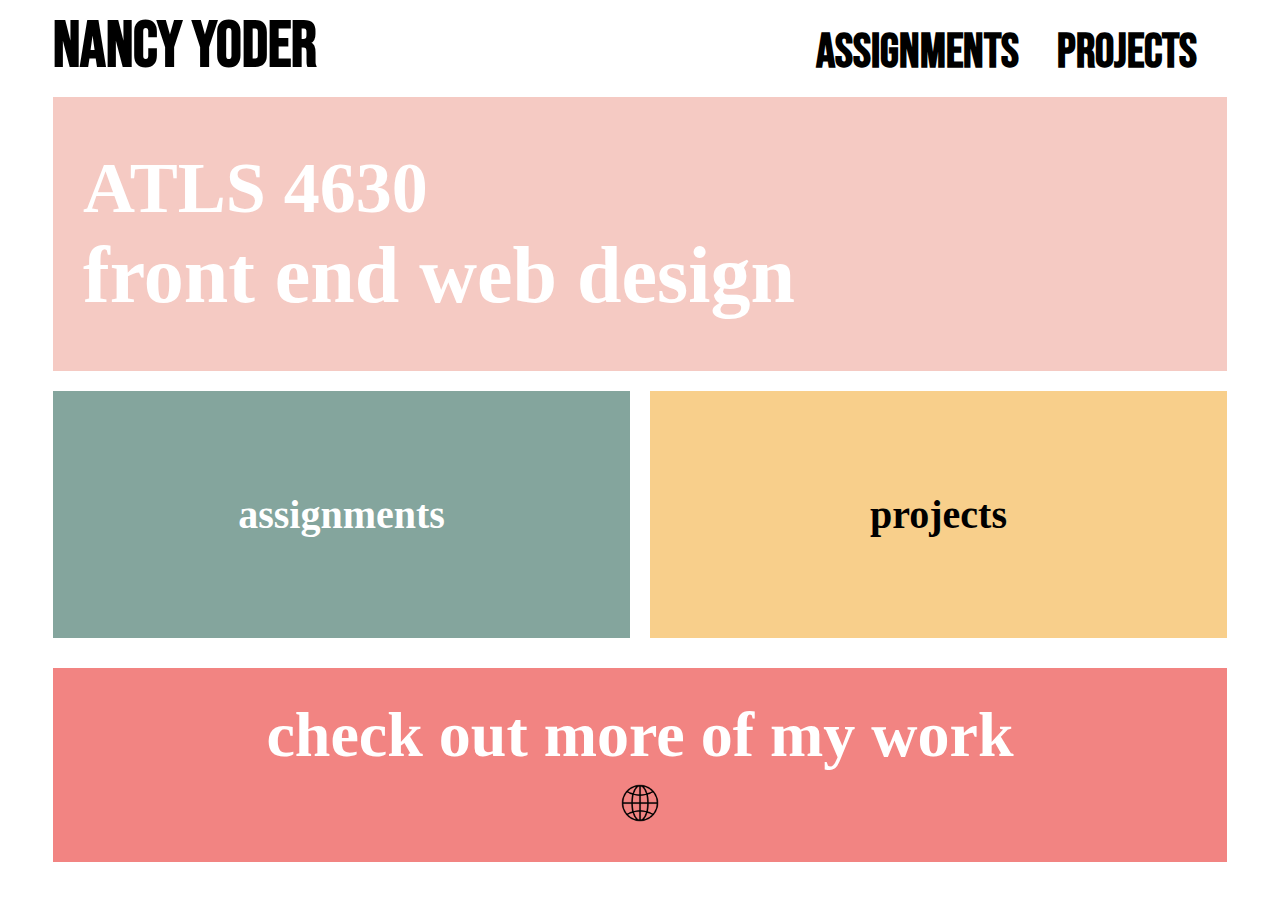
<file: index.html>
<!DOCTYPE html>
<html lang="en">
    <head>
        <title>FWD Class Portal</title>
        <meta charset="UTF-8"/>
        <link rel="stylesheet" href="styles.css">
        <link href='https://fonts.googleapis.com/css?family=Bebas Neue' rel='stylesheet'>
        <meta name="viewport" content="initial-scale=1">
    </head>

    <body>
        <div class = "wrapper">
            <div class = "top">
                <div class = "logo"><a href="index.html">Nancy Yoder</a></div>
                <div class = "nav">
                    <ul>
                        <li>
                            <a href="assignments.html">assignments</a>
                        </li>
                        <li>
                            <a href="projects.html">projects</a>
                        </li>

                    </ul>
                </div>
            </div>
            <div class = "title">
                <header class = "ATLS">ATLS 4630</header>
                <header class="fwd">front end web design</header>
            </div>
            <div class = "row">
                <div class = "box-1"><a id="assign" href="assignments.html">assignments</a></div>
                
                <div class = "box-2"><a href="projects.html">projects</a></div>
            </div>
            <div class = "footer">
                <header id="check-out">check out more of my work</header>
                <a href="https://nancyyoder.myportfolio.com/"><img src="globe.png" alt="globe icon" style="width:42px;height:42px;"></a>
            </div>

        </div>
    </body>

</html>
</file>
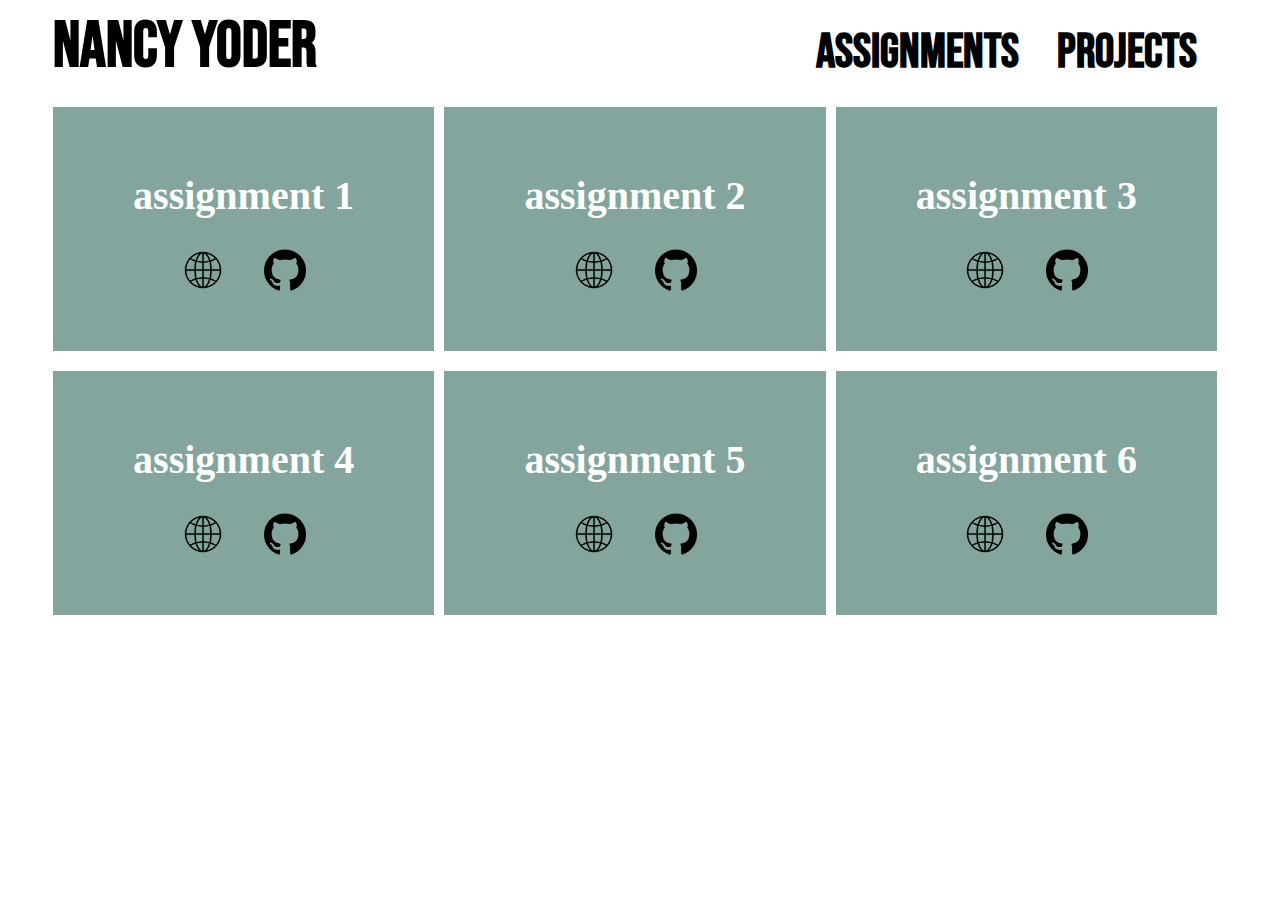
<file: assignments.html>
<!DOCTYPE html>
<html>
    <head>
        <title>FWD Class Portal Assignments</title>
        <meta charset="UTF-8"/>
        <link rel="stylesheet" href="styles.css">
        <link href='https://fonts.googleapis.com/css?family=Bebas Neue' rel='stylesheet'>
    </head>
    <body>
        <div class="wrapper">
            <div class = "top">
                <div class = "logo"><a href="index.html">Nancy Yoder</a></div>
                <div class = "nav">
                    <ul>
                        <li>
                            <a href="assignments.html">Assignments</a>
                        </li>
                        <li>
                            <a href="projects.html">Projects</a>
                        </li>

                    </ul>
                </div>
            </div>

            <div class = "row">
                <div class = "box-4"> 
                    <header class ="assign-head">assignment 1</header>
                    <a href="https://nancyyoder.github.io/fwd-assignment-1/"><img src="globe.png" class="g-hub" alt="globe icon" style="width:42px;height:42px;"></a>
                    <a href="https://github.com/nancyyoder/fwd-assignment-1"><img src="github-logo.png" class="web-site" alt="globe icon" style="width:42px;height:42px;"></a>
                </div>
                <div class = "box-4">
                    <header class ="assign-head">assignment 2</header>
                    <a href="https://nancyyoder.github.io/fwd-assignment-2/"><img src="globe.png" class="g-hub" alt="globe icon" style="width:42px;height:42px;"></a>
                    <a href="https://github.com/nancyyoder/fwd-assignment-2"><img src="github-logo.png" class="web-site" alt="globe icon" style="width:42px;height:42px;"></a>
                </div>
                <div class = "box-4">
                    <header class ="assign-head">assignment 3</header>
                    <a href="https://nancyyoder.github.io/fwd-assignment-3/"><img src="globe.png" class="g-hub" alt="globe icon" style="width:42px;height:42px;"></a>
                    <a href="https://github.com/nancyyoder/fwd-assignment-3"><img src="github-logo.png" class="web-site" alt="globe icon" style="width:42px;height:42px;"></a>
                </div>
            </div>
            <div class = "row">
                <div class = "box-4">
                    <header class ="assign-head">assignment 4</header>
                    <a href="https://nancyyoder.github.io/fwd-assignment-4/"><img src="globe.png" class="g-hub" alt="globe icon" style="width:42px;height:42px;"></a>
                    <a href="https://github.com/nancyyoder/fwd-assignment-4"><img src="github-logo.png" class="web-site" alt="globe icon" style="width:42px;height:42px;"></a>
                </div>
                <div class = "box-4">
                    <header class ="assign-head">assignment 5</header>
                    <a href="https://nancyyoder.github.io/fwd-assignment-5/"><img src="globe.png" class="g-hub" alt="globe icon" style="width:42px;height:42px;"></a>
                    <a href="https://github.com/nancyyoder/fwd-assignment-5"><img src="github-logo.png" class="web-site" alt="globe icon" style="width:42px;height:42px;"></a>
                </div>
                <div class = "box-4">
                    <header class ="assign-head">assignment 6</header>
                    <a href="under-construction.html"><img src="globe.png" class="g-hub" alt="globe icon" style="width:42px;height:42px;"></a>
                    <a href="https://github.com/nancyyoder/fwd-assignment-6"><img src="github-logo.png" class="web-site" alt="globe icon" style="width:42px;height:42px;"></a>
                </div>
            </div>
        </div>

    </body>

</html>
</file>
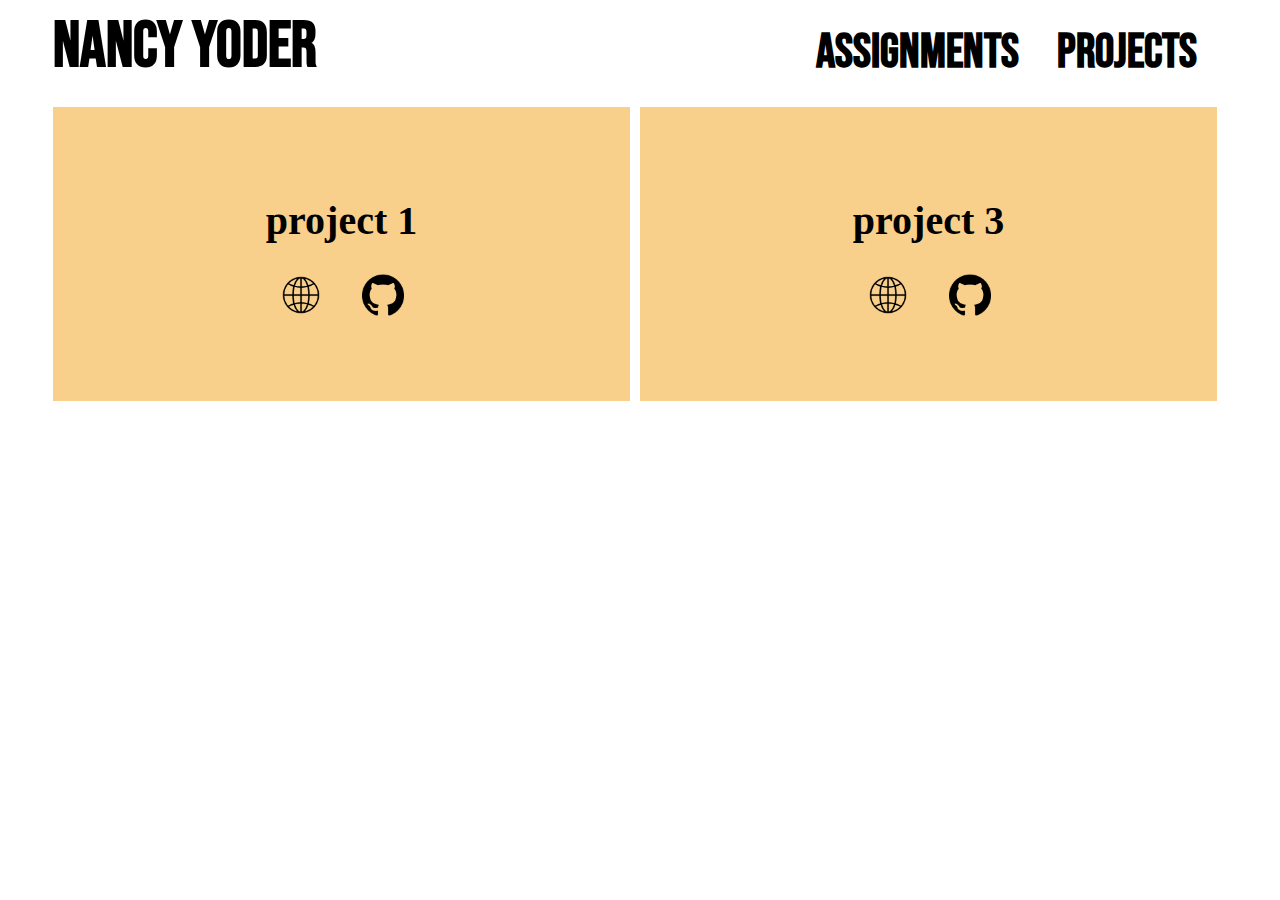
<file: projects.html>
<!DOCTYPE html>
<html>
    <head>
        <title>FWD Class Portal Projects</title>
        <meta charset="UTF-8"/>
        <link rel="stylesheet" href="styles.css">
        <link href='https://fonts.googleapis.com/css?family=Bebas Neue' rel='stylesheet'>
    </head>
    <body>
        <div class="wrapper">
            <div class = "top">
                <div class = "logo"><a href="index.html">Nancy Yoder</a></div>
                <div class = "nav">
                    <ul>
                        <li>
                            <a href="assignments.html">Assignments</a>
                        </li>
                        <li>
                            <a href="projects.html">Projects</a>
                        </li>

                    </ul>
                </div>
            </div>
            <div class = "row">
                <div class = "box-3">
                    <header class ="assign-head">project 1</header>
                    <a href="https://nancyyoder.github.io/fwd-project-1/index.html"><img src="globe.png" class="g-hub" alt="globe icon" style="width:42px;height:42px;"></a>
                    <a href="https://github.com/nancyyoder/fwd-project-1"><img src="github-logo.png" class="web-site" alt="globe icon" style="width:42px;height:42px;"></a>

                </div>
                <div class = "box-3">
                    <header class ="assign-head">project 3</header>
                    <a href="https://nancyyoder.github.io/fwd-project-3/"><img src="globe.png" class="g-hub" alt="globe icon" style="width:42px;height:42px;"></a>
                    <a href="https://github.com/nancyyoder/fwd-project-3"><img src="github-logo.png" class="web-site" alt="globe icon" style="width:42px;height:42px;"></a>
                </div>
            </div>
        </div>

    </body>

</html>
</file>
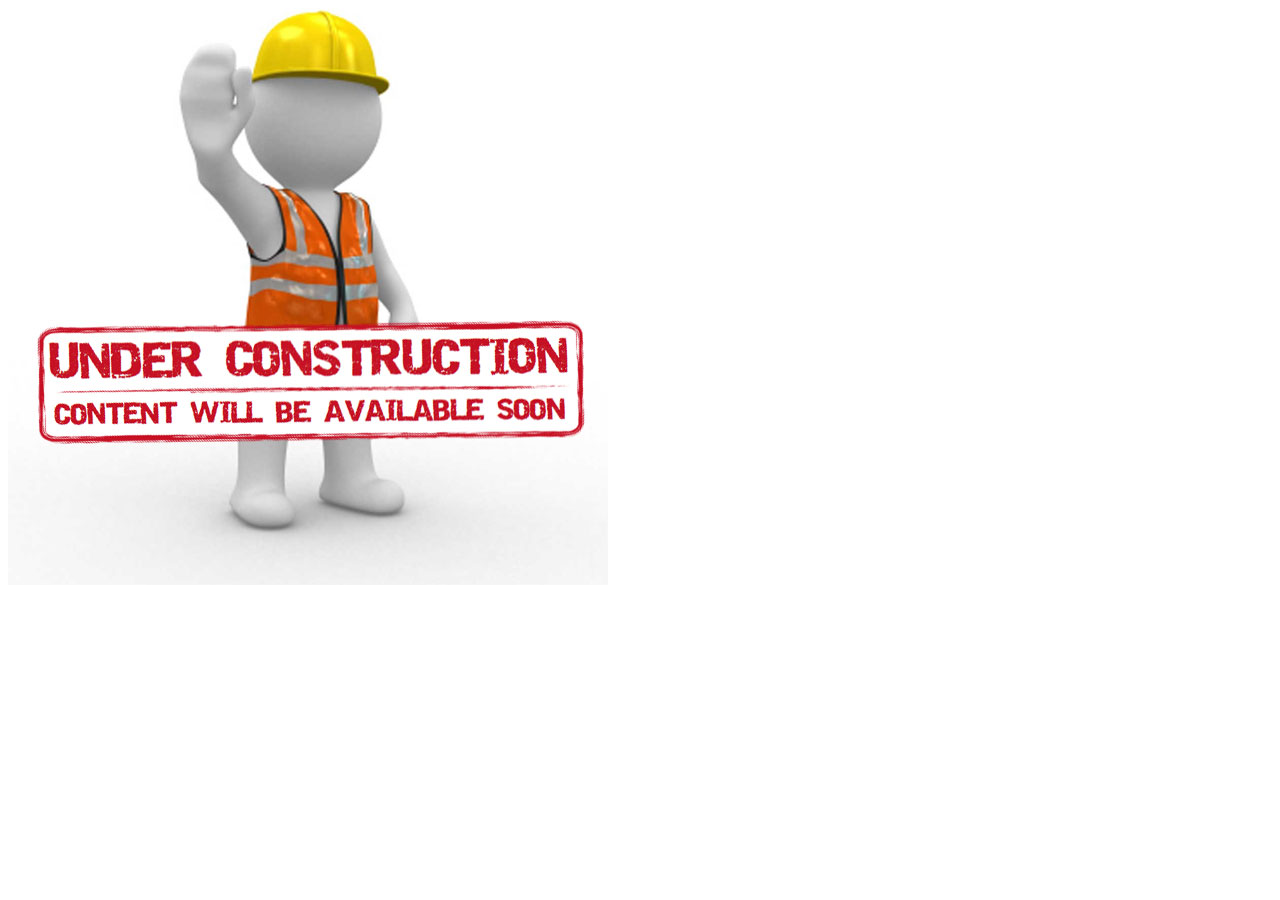
<file: under-construction.html>
<!DOCTYPE html>
<html>
    <head>
        <title>UNDER CONSTRUCTION</title>
        <meta charset="UTF-8"/>
        <link rel="stylesheet" href="styles.css">
        <link href='https://fonts.googleapis.com/css?family=Bebas Neue' rel='stylesheet'>
        <meta name="viewport" content="initial-scale=1">
    </head>

    <body>

        <img src="process/Page_Under_Construction.jpeg">

    </body>

</html>
</file>
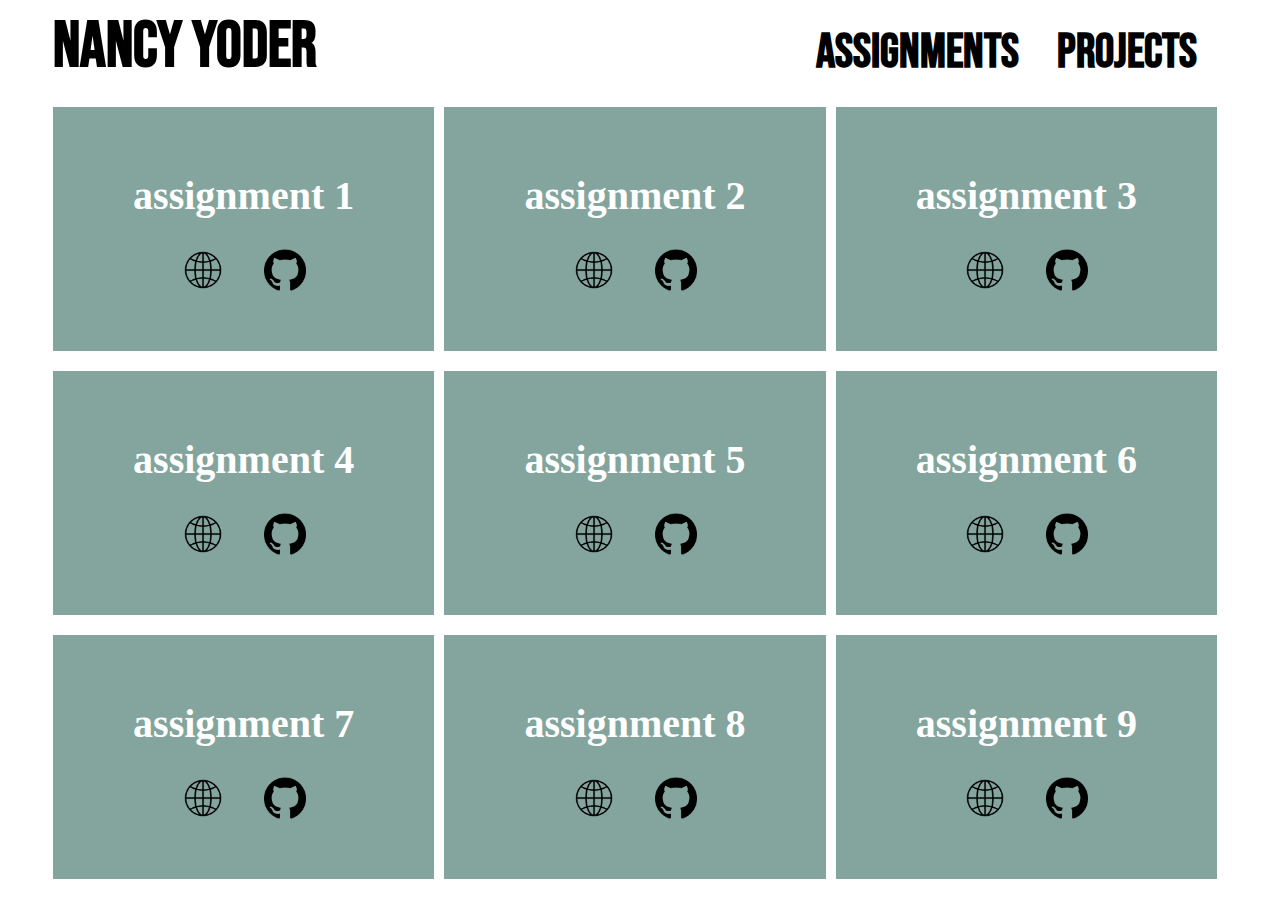
<file: code/assignments.html>
<!DOCTYPE html>
<html>
    <head>
        <title>FWD Class Portal Assignments</title>
        <meta charset="UTF-8"/>
        <link rel="stylesheet" href="styles.css">
        <link href='https://fonts.googleapis.com/css?family=Bebas Neue' rel='stylesheet'>
    </head>
    <body>
        <div class="wrapper">
            <div class = "top">
                <div class = "logo"><a href="index.html">Nancy Yoder</a></div>
                <div class = "nav">
                    <ul>
                        <li>
                            <a href="assignments.html">Assignments</a>
                        </li>
                        <li>
                            <a href="projects.html">Projects</a>
                        </li>

                    </ul>
                </div>
            </div>

            <div class = "row">
                <div class = "box-4"> 
                    <header class ="assign-head">assignment 1</header>
                    <a href="https://nancyyoder.github.io/fwd-assignment-1/"><img src="globe.png" class="g-hub" alt="globe icon" style="width:42px;height:42px;"></a>
                    <a href="https://github.com/nancyyoder/fwd-assignment-1"><img src="github-logo.png" class="web-site" alt="globe icon" style="width:42px;height:42px;"></a>
                </div>
                <div class = "box-4">
                    <header class ="assign-head">assignment 2</header>
                    <a href="under-construction.html"><img src="globe.png" class="g-hub" alt="globe icon" style="width:42px;height:42px;"></a>
                    <a href="under-construction.html"><img src="github-logo.png" class="web-site" alt="globe icon" style="width:42px;height:42px;"></a>
                </div>
                <div class = "box-4">
                    <header class ="assign-head">assignment 3</header>
                    <a href="under-construction.html"><img src="globe.png" class="g-hub" alt="globe icon" style="width:42px;height:42px;"></a>
                    <a href="under-construction.html"><img src="github-logo.png" class="web-site" alt="globe icon" style="width:42px;height:42px;"></a>
                </div>
            </div>
            <div class = "row">
                <div class = "box-4">
                    <header class ="assign-head">assignment 4</header>
                    <a href="under-construction.html"><img src="globe.png" class="g-hub" alt="globe icon" style="width:42px;height:42px;"></a>
                    <a href="under-construction.html"><img src="github-logo.png" class="web-site" alt="globe icon" style="width:42px;height:42px;"></a>
                </div>
                <div class = "box-4">
                    <header class ="assign-head">assignment 5</header>
                    <a href="under-construction.html"><img src="globe.png" class="g-hub" alt="globe icon" style="width:42px;height:42px;"></a>
                    <a href="under-construction.html"><img src="github-logo.png" class="web-site" alt="globe icon" style="width:42px;height:42px;"></a>
                </div>
                <div class = "box-4">
                    <header class ="assign-head">assignment 6</header>
                    <a href="under-construction.html"><img src="globe.png" class="g-hub" alt="globe icon" style="width:42px;height:42px;"></a>
                    <a href="under-construction.html"><img src="github-logo.png" class="web-site" alt="globe icon" style="width:42px;height:42px;"></a>
                </div>
            </div>
            <div class = "row">
                <div class = "box-4">
                    <header class ="assign-head">assignment 7</header>
                    <a href="under-construction.html"><img src="globe.png" class="g-hub" alt="globe icon" style="width:42px;height:42px;"></a>
                    <a href="under-construction.html"><img src="github-logo.png" class="web-site" alt="globe icon" style="width:42px;height:42px;"></a>
                </div>
                <div class = "box-4">
                    <header class ="assign-head">assignment 8</header>
                    <a href="under-construction.html"><img src="globe.png" class="g-hub" alt="globe icon" style="width:42px;height:42px;"></a>
                    <a href="under-construction.html"><img src="github-logo.png" class="web-site" alt="globe icon" style="width:42px;height:42px;"></a>
                </div>
                <div class = "box-4">
                    <header class ="assign-head">assignment 9</header>
                    <a href="under-construction.html"><img src="globe.png" class="g-hub" alt="globe icon" style="width:42px;height:42px;"></a>
                    <a href="under-construction.html"><img src="github-logo.png" class="web-site" alt="globe icon" style="width:42px;height:42px;"></a>
                </div>
            </div>
        </div>

    </body>

</html>
</file>
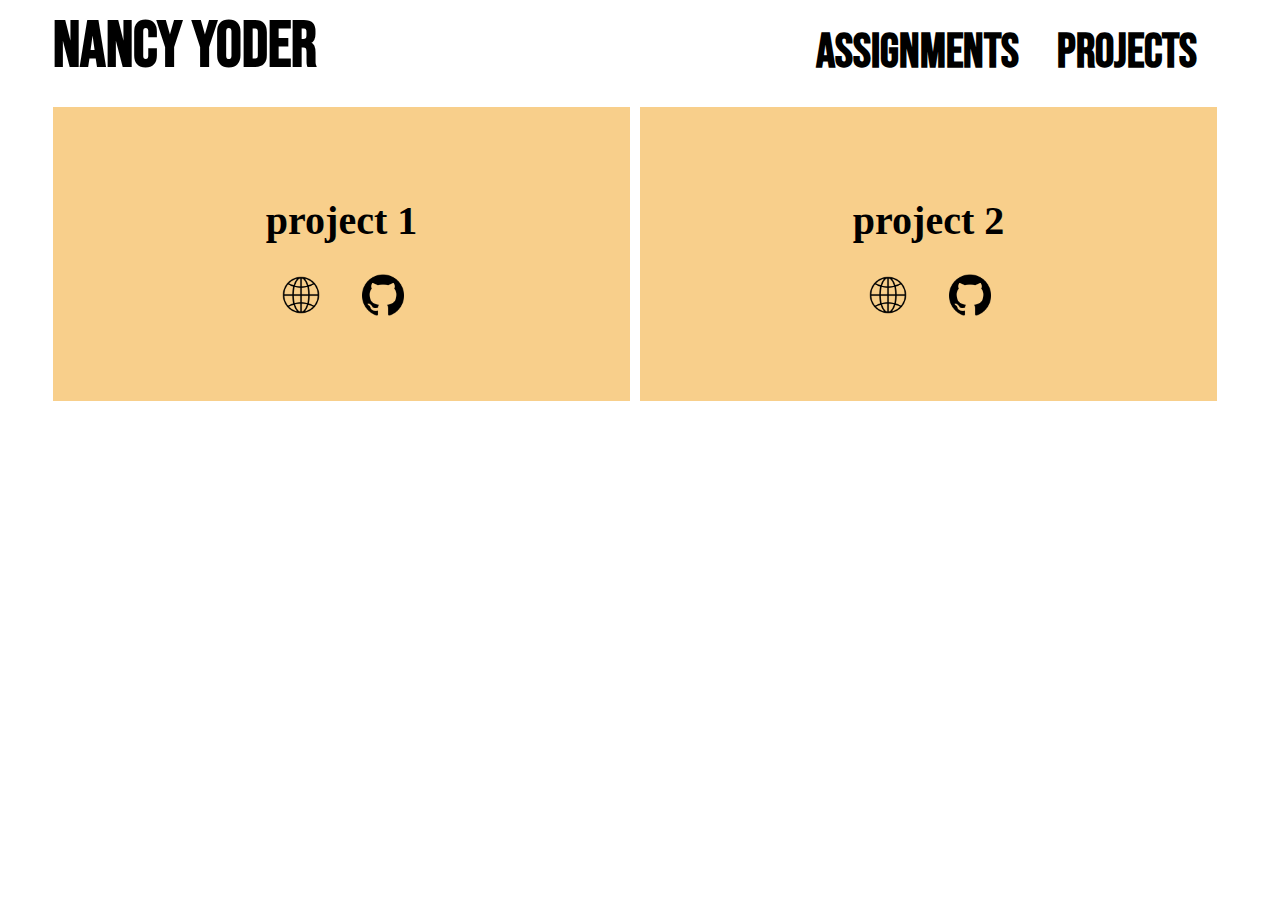
<file: code/projects.html>
<!DOCTYPE html>
<html>
    <head>
        <title>FWD Class Portal Projects</title>
        <meta charset="UTF-8"/>
        <link rel="stylesheet" href="styles.css">
        <link href='https://fonts.googleapis.com/css?family=Bebas Neue' rel='stylesheet'>
    </head>
    <body>
        <div class="wrapper">
            <div class = "top">
                <div class = "logo"><a href="index.html">Nancy Yoder</a></div>
                <div class = "nav">
                    <ul>
                        <li>
                            <a href="assignments.html">Assignments</a>
                        </li>
                        <li>
                            <a href="projects.html">Projects</a>
                        </li>

                    </ul>
                </div>
            </div>
            <div class = "row">
                <div class = "box-3">
                    <header class ="assign-head">project 1</header>
                    <a href="under-construction.html"><img src="globe.png" class="g-hub" alt="globe icon" style="width:42px;height:42px;"></a>
                    <a href="under-construction.html"><img src="github-logo.png" class="web-site" alt="globe icon" style="width:42px;height:42px;"></a>

                </div>
                <div class = "box-3">
                    <header class ="assign-head">project 2</header>
                    <a href="under-construction.html"><img src="globe.png" class="g-hub" alt="globe icon" style="width:42px;height:42px;"></a>
                    <a href="under-construction.html"><img src="github-logo.png" class="web-site" alt="globe icon" style="width:42px;height:42px;"></a>
                </div>
            </div>
        </div>

    </body>

</html>
</file>
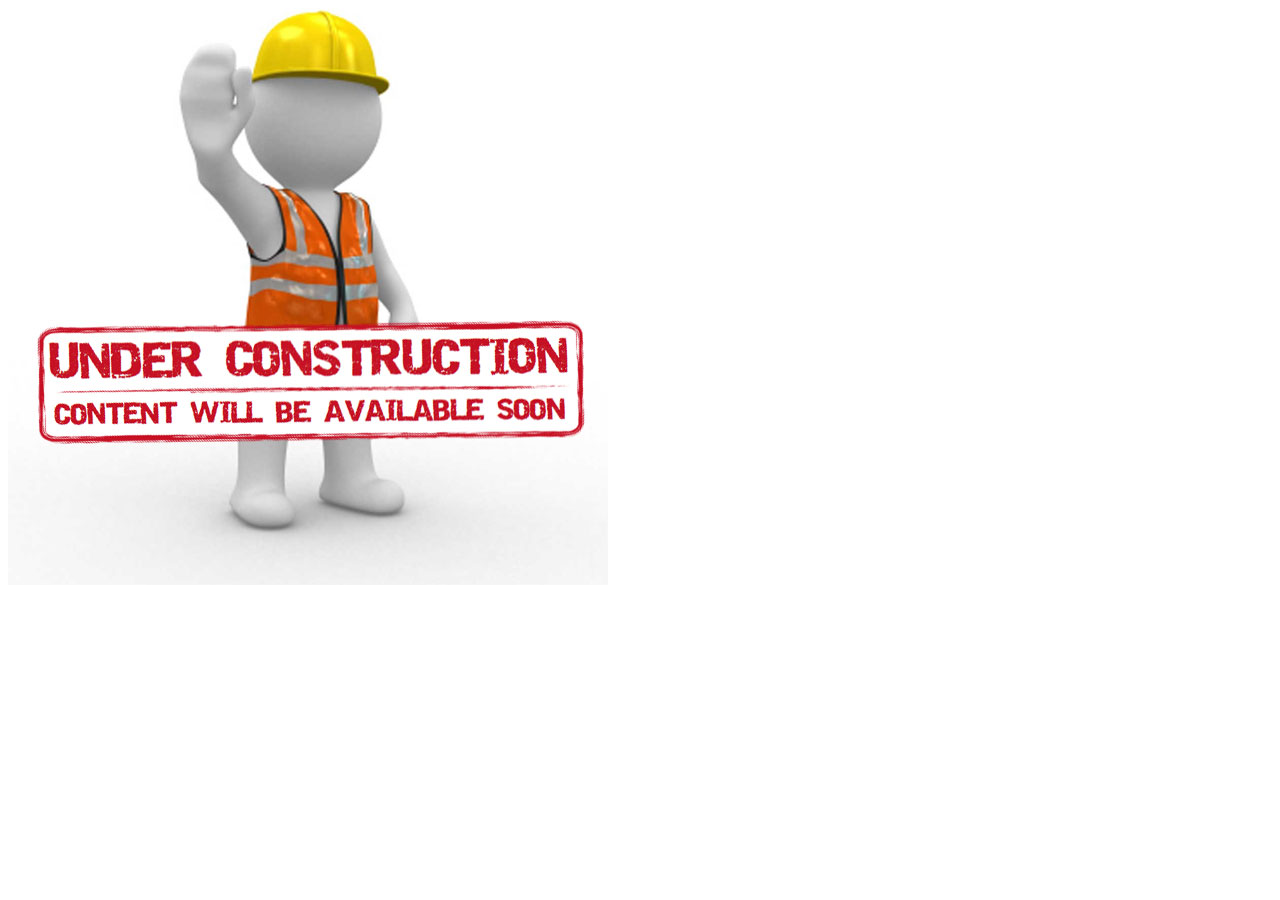
<file: code/under-construction.html>
<!DOCTYPE html>
<html>
    <head>
        <title>UNDER CONSTRUCTION</title>
        <meta charset="UTF-8"/>
        <link rel="stylesheet" href="styles.css">
        <link href='https://fonts.googleapis.com/css?family=Bebas Neue' rel='stylesheet'>
        <meta name="viewport" content="initial-scale=1">
    </head>

    <body>

        <img src="../process/Page_Under_Construction.jpeg">

    </body>

</html>
</file>
<file: styles.css>
.wrapper {
    display: flex;  
    flex-flow: row wrap;
    font-weight: bold;
    text-align: center; 
    justify-content: center;
    /* padding: 10px; */
}

.top{
    display: flex;
    /* align-items: stretch;
    padding: 10px; */
    flex: 1 100%;
    margin-right: 45px;
    margin-left: 45px;
}

.logo{
    /* background-color: blanchedalmond; */
    flex: 1 1 70%;
    margin-right: 10px;
    font-size: 4em;
    /* font-size: 4vw; */
    text-align: left;
    font-family: 'Bebas Neue';
}

.nav{
    /* background-color: blanchedalmond; */
    flex: 1 100%;
    margin-left: 10px;
    text-align: right;
}

li {
    font-size: 3em;
    margin-right: 30px;
    font-family: 'Bebas Neue';
    display: inline;
  }

  #assign{
    color: white;
  }

  #assign:hover{
    color:#dddddd;
  }

  a:link {
    text-decoration: none;
    color: black;
  }
  
  a:visited {
    text-decoration: none;
    color: black;
  }
  
  a:hover {
    text-decoration: none;
    color:#635e5e;
  }
  
  a:active {
    text-decoration: none;
    color: black;
  }



.title{
    margin-right: 45px;
    margin-left: 45px;
    margin-top: 0px;
    margin-bottom: 10px;
    background-color: #F5CAC3;
    padding-top: 50px;
    padding-bottom: 50px;
    padding-left: 30px;
    padding-right: 20px;
    flex: 1 100%;
    text-align: left; 
    justify-content: left;
    font-size: 2.5em;
    color: white;
}

.ATLS{
    font-size: 1.8em;
}

.fwd{
  font-size: 2em;
}

.row{
    display: flex;
    align-items: stretch;
    /* padding: 10px; */
    flex: 1 100%;
    height: auto;
    margin-right: 45px;
    margin-left: 45px;
    /* background-color: blue; */
}

.box-1{
    /* margin: 45px; */
    margin-top:10px;
    background-color: #84A59D;
    padding-top: 100px;
    padding-bottom: 100px;
    flex: 1 1 50%;
    font-size: 2.5em;
    margin-right: 10px;
    color: white;
    margin-bottom:10px;
}

.box-2{
    /* margin: 45px; */
    margin-top: 10px;
    background-color: #F8CF8B;
    padding-top: 100px;
    padding-bottom: 100px;
    flex: 1 1 50%;
    font-size: 2.5em;
    margin-left:10px;
    color: black; 
    margin-bottom:10px;
}

.box-3{
  margin-top: 10px;
  background-color: #F8CF8B;
  padding-top: 75px;
  padding-bottom: 75px;
  flex: 1 1 50%;
  font-size: 2.5em;
  margin-right: 10px;
  color: black; 
  margin-bottom:10px;
}


.box-4{
  /* margin: 45px; */
  margin-top:10px;
  background-color: #84A59D;
  padding-top: 50px;
  padding-bottom: 50px;
  flex: 1 1 50%;
  font-size: 2.5em;
  margin-right: 10px;
  color: white;
  margin-bottom:10px;
}

.assign-head{
  /* background-color: blue; */
  margin-top:15px;
  margin-bottom:30px;
  padding:0px;
}

.g-hub{

  margin-right: 15px;

}

.web-site{
  margin-left: 15px;

}

.footer{
    margin-top: 20px;
    margin-left: 45px;
    margin-right: 45px;
    margin-bottom: 20px;
    background-color: #F28482;
    padding: 30px;
    flex: 1 1 100px;
    font-size: 2em;
    color: white;
}

#check-out{
  margin-bottom: 10px;
  font-size: 2em;
}

@media (max-width: 900px) {
    .row {
      flex-direction: column;
    }
    .box-1{
        font-size: 2em;
        margin-right: 0px;
        margin-bottom: 10px;
    }
    .box-2{
        font-size: 2em;
        margin-left: 0px;
        margin-top: 10px;
    }
    .box-3{
      margin-right: 0px;
      font-size:2em;
    }

    .box-4{
      font-size:2em;
      margin-left: 0px;
    }
    .logo{
      font-size: 2em;
    }

    li{
      font-size: 1em;
    }

    .ATLS{
      font-size: 1.5em;
    }
    .fwd{
      font-size: 0.8em;
    }

    #check-out{
      font-size: 0.8em;
    }
  }
</file>
<file: code/styles.css>
.wrapper {
    display: flex;  
    flex-flow: row wrap;
    font-weight: bold;
    text-align: center; 
    justify-content: center;
    /* padding: 10px; */
}

.top{
    display: flex;
    /* align-items: stretch;
    padding: 10px; */
    flex: 1 100%;
    margin-right: 45px;
    margin-left: 45px;
}

.logo{
    /* background-color: blanchedalmond; */
    flex: 1 1 70%;
    margin-right: 10px;
    font-size: 4em;
    /* font-size: 4vw; */
    text-align: left;
    font-family: 'Bebas Neue';
}

.nav{
    /* background-color: blanchedalmond; */
    flex: 1 100%;
    margin-left: 10px;
    text-align: right;
}

li {
    font-size: 3em;
    margin-right: 30px;
    font-family: 'Bebas Neue';
    display: inline;
  }

  #assign{
    color: white;
  }

  #assign:hover{
    color:#dddddd;
  }

  a:link {
    text-decoration: none;
    color: black;
  }
  
  a:visited {
    text-decoration: none;
    color: black;
  }
  
  a:hover {
    text-decoration: none;
    color:#635e5e;
  }
  
  a:active {
    text-decoration: none;
    color: black;
  }



.title{
    margin-right: 45px;
    margin-left: 45px;
    margin-top: 0px;
    margin-bottom: 10px;
    background-color: #F5CAC3;
    padding-top: 50px;
    padding-bottom: 50px;
    padding-left: 30px;
    padding-right: 20px;
    flex: 1 100%;
    text-align: left; 
    justify-content: left;
    font-size: 2.5em;
    color: white;
}

.ATLS{
    font-size: 1.8em;
}

.fwd{
  font-size: 2em;
}

.row{
    display: flex;
    align-items: stretch;
    /* padding: 10px; */
    flex: 1 100%;
    height: auto;
    margin-right: 45px;
    margin-left: 45px;
    /* background-color: blue; */
}

.box-1{
    /* margin: 45px; */
    margin-top:10px;
    background-color: #84A59D;
    padding-top: 100px;
    padding-bottom: 100px;
    flex: 1 1 50%;
    font-size: 2.5em;
    margin-right: 10px;
    color: white;
    margin-bottom:10px;
}

.box-2{
    /* margin: 45px; */
    margin-top: 10px;
    background-color: #F8CF8B;
    padding-top: 100px;
    padding-bottom: 100px;
    flex: 1 1 50%;
    font-size: 2.5em;
    margin-left:10px;
    color: black; 
    margin-bottom:10px;
}

.box-3{
  margin-top: 10px;
  background-color: #F8CF8B;
  padding-top: 75px;
  padding-bottom: 75px;
  flex: 1 1 50%;
  font-size: 2.5em;
  margin-right: 10px;
  color: black; 
  margin-bottom:10px;
}


.box-4{
  /* margin: 45px; */
  margin-top:10px;
  background-color: #84A59D;
  padding-top: 50px;
  padding-bottom: 50px;
  flex: 1 1 50%;
  font-size: 2.5em;
  margin-right: 10px;
  color: white;
  margin-bottom:10px;
}

.assign-head{
  /* background-color: blue; */
  margin-top:15px;
  margin-bottom:30px;
  padding:0px;
}

.g-hub{

  margin-right: 15px;

}

.web-site{
  margin-left: 15px;

}

.footer{
    margin-top: 20px;
    margin-left: 45px;
    margin-right: 45px;
    margin-bottom: 20px;
    background-color: #F28482;
    padding: 30px;
    flex: 1 1 100px;
    font-size: 2em;
    color: white;
}

#check-out{
  margin-bottom: 10px;
  font-size: 2em;
}

@media (max-width: 900px) {
    .row {
      flex-direction: column;
    }
    .box-1{
        font-size: 2em;
        margin-right: 0px;
        margin-bottom: 10px;
    }
    .box-2{
        font-size: 2em;
        margin-left: 0px;
        margin-top: 10px;
    }
    .box-3{
      margin-right: 0px;
      font-size:2em;
    }

    .box-4{
      font-size:2em;
      margin-left: 0px;
    }
    .logo{
      font-size: 2em;
    }

    li{
      font-size: 1em;
    }

    .ATLS{
      font-size: 1.5em;
    }
    .fwd{
      font-size: 0.8em;
    }

    #check-out{
      font-size: 0.8em;
    }
  }
</file>
